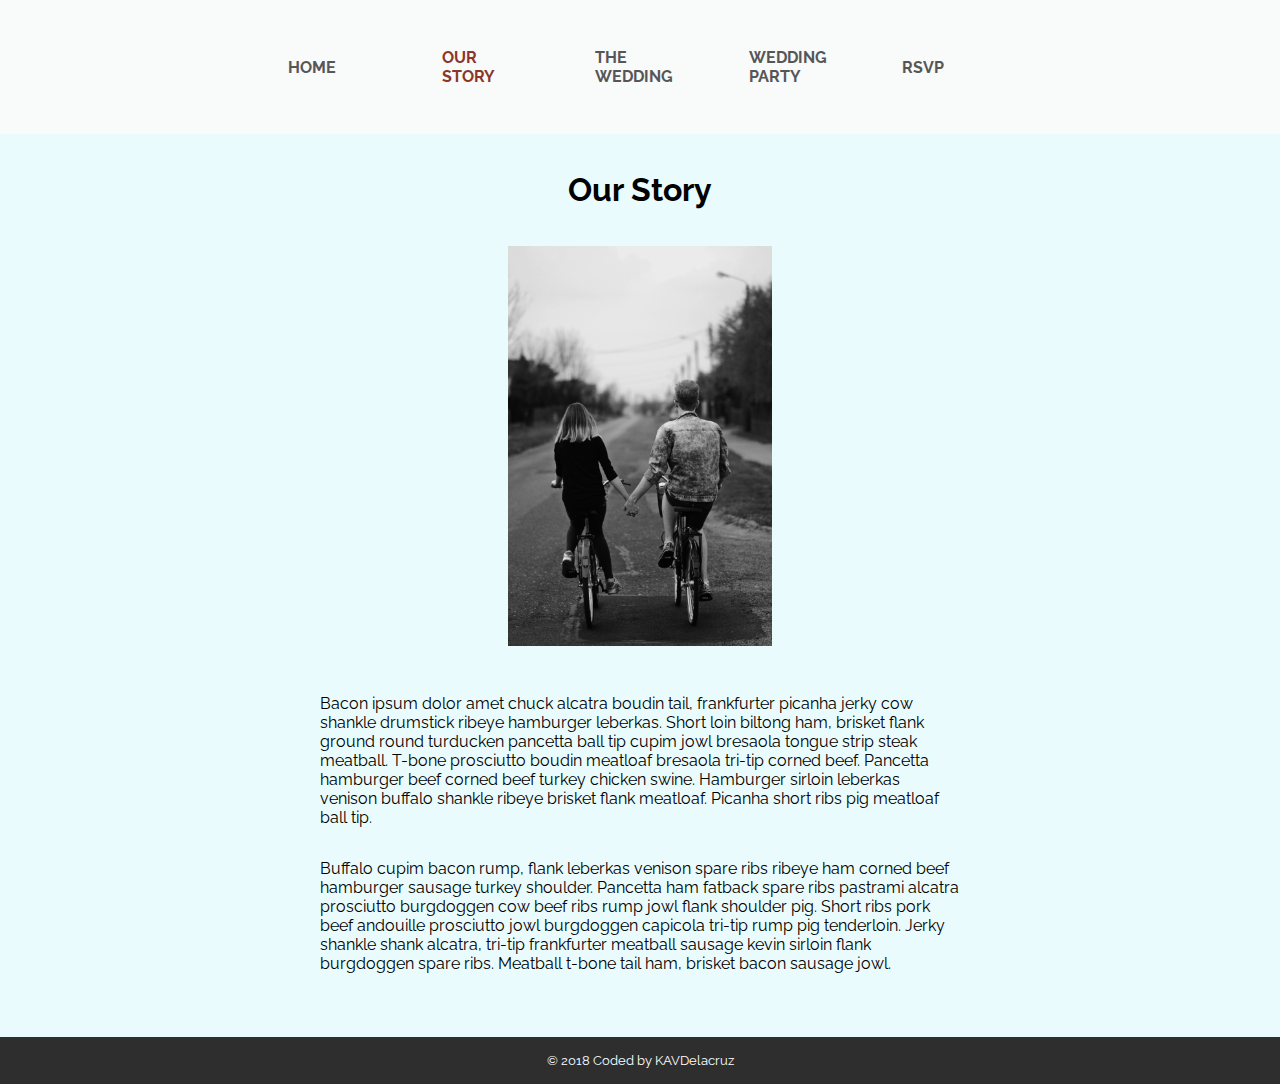
<file: about.html>
<!DOCTYPE html>
<html lang="en">
<head>
    <meta charset="UTF-8">
    <meta name="viewport" content="width=device-width, initial-scale=1.0">
    <meta http-equiv="X-UA-Compatible" content="ie=edge">
    <link href="https://fonts.googleapis.com/css?family=Raleway" rel="stylesheet">
    <link rel="stylesheet" href="css/about.css">
    <title>Our Story</title>
</head>
<body>
    <nav>
        <ul>
            <li><a href="index.html">Home</a></li>
            <li><a class="active" href="about.html">Our Story</a></li>
            <li><a href="wedding-info.html">The Wedding</a></li>
            <li><a href="wedding-party.html">Wedding Party</a></li>
            <li><a href="rsvp.html">RSVP</a></li>
        </ul>
    </nav>

    <div class="wrapper">
        <h1>Our Story</h1>
        
            <img src="images/sabina-ciesielska-325335-unsplash.jpg" alt="couple">
            <p>Bacon ipsum dolor amet chuck alcatra boudin tail, frankfurter picanha jerky cow shankle drumstick ribeye hamburger leberkas. Short loin biltong ham, brisket flank ground round turducken pancetta ball tip cupim jowl bresaola tongue strip steak meatball. T-bone prosciutto boudin meatloaf bresaola tri-tip corned beef. Pancetta hamburger beef corned beef turkey chicken swine. Hamburger sirloin leberkas venison buffalo shankle ribeye brisket flank meatloaf. Picanha short ribs pig meatloaf ball tip.</p>
            <p>Buffalo cupim bacon rump, flank leberkas venison spare ribs ribeye ham corned beef hamburger sausage turkey shoulder. Pancetta ham fatback spare ribs pastrami alcatra prosciutto burgdoggen cow beef ribs rump jowl flank shoulder pig. Short ribs pork beef andouille prosciutto jowl burgdoggen capicola tri-tip rump pig tenderloin. Jerky shankle shank alcatra, tri-tip frankfurter meatball sausage kevin sirloin flank burgdoggen spare ribs. Meatball t-bone tail ham, brisket bacon sausage jowl.</p>
        
    </div>
    <footer>
            &copy; 2018 Coded by KAVDelacruz
    </footer>
</body>
</html>
</file>
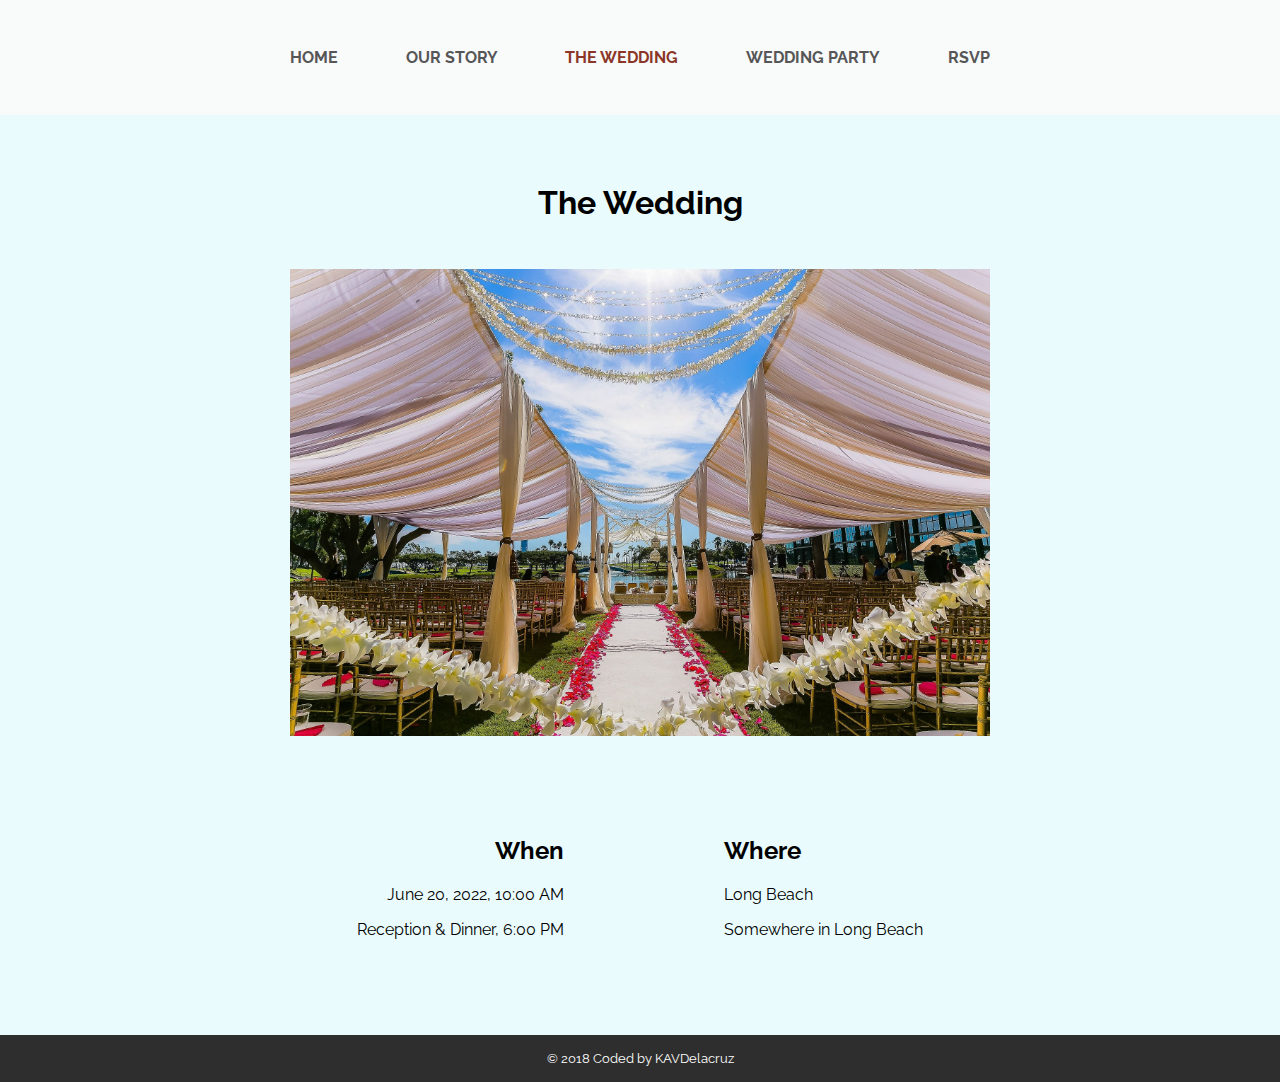
<file: wedding-info.html>
<!DOCTYPE html>
<html lang="en">
<head>
    <meta charset="UTF-8">
    <meta name="viewport" content="width=device-width, initial-scale=1.0">
    <meta http-equiv="X-UA-Compatible" content="ie=edge">
    <link href="https://fonts.googleapis.com/css?family=Raleway" rel="stylesheet">
    <link rel="stylesheet" href="css/wedding-info.css">
    <title>The Wedding Info</title>
</head>
<body>
    <nav>
        <ul>
            <li><a href="index.html">Home</a></li>
            <li><a href="about.html">Our Story</a></li>
            <li><a class="active" href="wedding-info.html">The Wedding</a></li>
            <li><a href="wedding-party.html">Wedding Party</a></li>
            <li><a href="rsvp.html">RSVP</a></li>
        </ul>
    </nav>
    <div class="wrapper">
        <h1>The Wedding</h1>
        <img src="images/wedding-venue.jpeg" alt="wedding-venue">
    <div class="container">
        <div class="when">
            <h2>When</h2>
            <p>June 20, 2022, 10:00 AM</p>
            <p>Reception & Dinner, 6:00 PM </p>
        </div>
        
        <div class="where">
            <h2>Where</h2>
            <p>Long Beach</p>
            <p>Somewhere in Long Beach</p>
        </div>
    </div>
    </div>

    <footer>
        &copy; 2018 Coded by KAVDelacruz
    </footer>
</body>
</html>
</file>
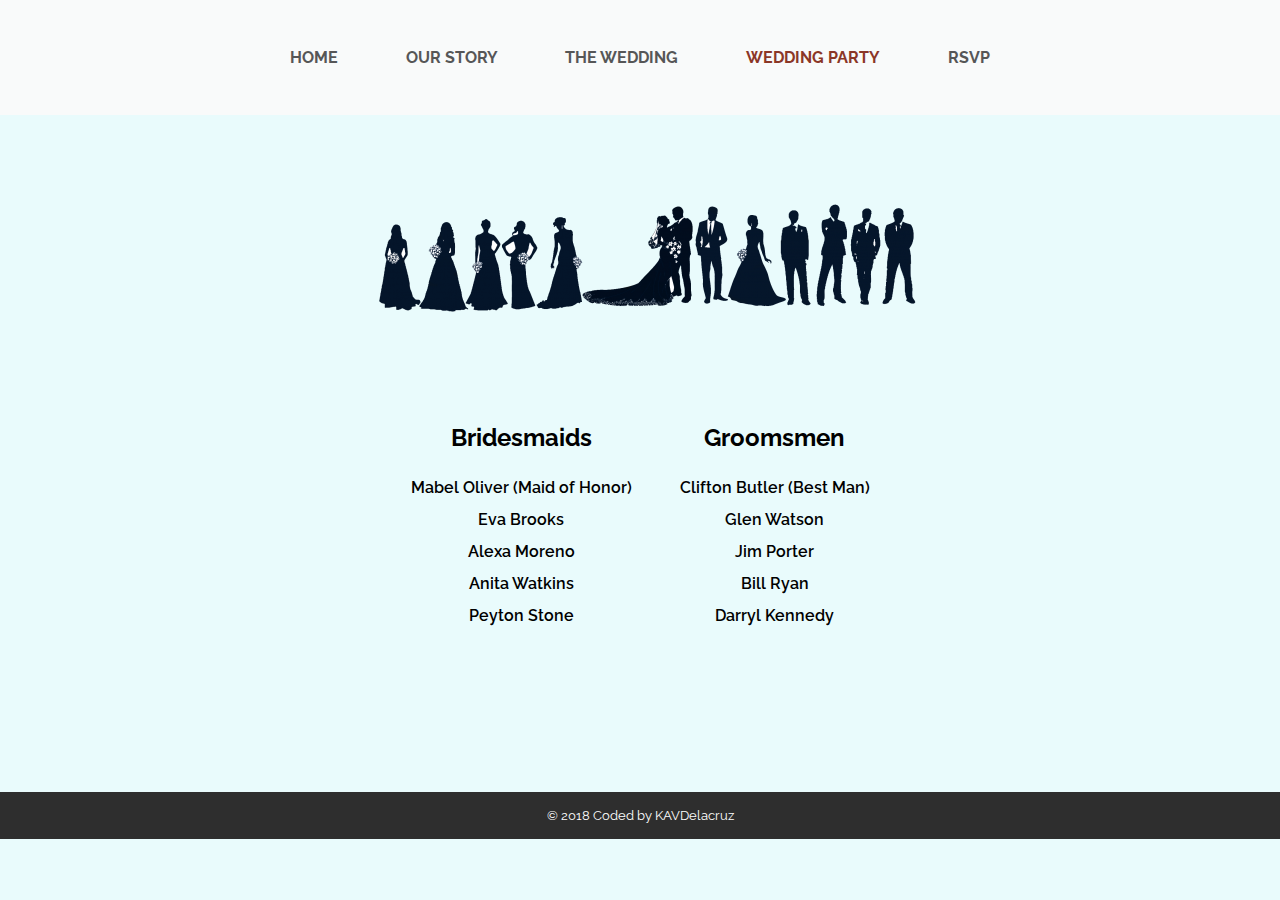
<file: wedding-party.html>
<!DOCTYPE html>
<html lang="en">
<head>
    <meta charset="UTF-8">
    <meta name="viewport" content="width=device-width, initial-scale=1.0">
    <meta http-equiv="X-UA-Compatible" content="ie=edge">
    <link rel="stylesheet" href="css/wedding-party.css">
    <link href="https://fonts.googleapis.com/css?family=Raleway" rel="stylesheet">
    <title>Wedding Party</title>
</head>
<body>
        <nav>
                <ul>
                    <li><a href="index.html">Home</a></li>
                    <li><a href="about.html">Our Story</a></li>
                    <li><a href="wedding-info.html">The Wedding</a></li>
                    <li><a class="active" href="wedding-party.html">Wedding Party</a></li>
                    <li><a href="rsvp.html">RSVP</a></li>
                </ul>
        </nav>
        <div class="wrapper">
            <img src="images/bridesmaid-icon-2.jpg" alt="bridesmaids and groomsmen">
            
            <div class="container">
                <div class="bridesmaid">
                <h2>Bridesmaids</h2>
                <ul>
                    <li>Mabel Oliver (Maid of Honor)</li>
                    <li>Eva Brooks</li>
                    <li>Alexa Moreno</li>
                    <li>Anita Watkins</li>
                    <li>Peyton Stone</li>
                </ul>
                </div>
                <div class="groomsmen">
                <h2>Groomsmen</h2>
                <ul>
                    <li>Clifton Butler (Best Man)</li>
                    <li>Glen Watson</li>
                    <li>Jim Porter</li>
                    <li>Bill Ryan</li>
                    <li>Darryl Kennedy</li>
                </ul>
            </div>
        </div>
    </div>
        <footer>
                &copy; 2018 Coded by KAVDelacruz
        </footer>
</body>
</html>
</file>
<file: css/about.css>
* {
    box-sizing: border-box;
}

*, *:before, *:after {
    box-sizing: inherit;
}

body {
    margin: 0;
    font-family: 'Raleway', sans-serif;
    background-color: #E9FBFC;
}

/* Navigation */

nav {
    background-color: #F9FAFA;
    padding: 1rem 1rem;
}

nav ul{
    display: flex;
    justify-content: space-around;
    align-items: center;
    list-style-type: none;
    margin: 0 15rem;
    padding: 0;
    text-transform: uppercase;
}

nav li {
    padding: 2rem 2rem;
    flex:1;
}

nav a {
    text-decoration: none;
    color: #565657;
    font-weight: 700;

    
}

nav a:hover {
    color: #8b3627;
    transition: .2s;
}

nav a.active {
    color:#8b3627;
}

/* End Navigation */

.wrapper {
    display: flex;
    flex-flow: column nowrap;
    justify-content: center;
    align-items: center;
}

.wrapper h1 {
    padding: 1rem 0;
}

.wrapper img {
    display: block;
    max-width: 100%;
    height: 400px;
    margin-bottom: 2rem;
}

.wrapper p {
    max-width: 50vw;
}

.hidden {
    margin-top: 5rem;
    background-color: #E9FBFC;
}

footer {
    display: flex;
    justify-content: center;
    padding: 1rem 1rem;
    font-size: .8rem;
    color: #fff;
    background-color: #2E2E2E;
    margin-top: 3rem;
}

/* MEDIA QUERIES */

@media screen and (max-width: 600px) {

    nav ul {
        display: flex;
        flex-flow: row;
        align-items: center;
        margin: 0 1rem;
    }

    nav ul li  {
        padding: 1rem 1rem;

    }  
    nav ul li a {
        display: block;
    }  

    .wrapper img {
        display: block;
        height: 400px;
        width: auto;
    }
}

@media screen and (max-width: 480px) {
    nav ul {
        flex-flow: column;
    }

    .wrapper img {
        display: block;
        height: 300px;
        width: auto;
    }
   
}
</file>
<file: css/wedding-info.css>
* {
    box-sizing: border-box;
}

*, *:before, *:after {
    box-sizing: inherit;
}

body {
    margin: 0;
    font-family: 'Raleway', sans-serif;
    background-color: #E9FBFC;
}

/* Navigation */

nav {
    background-color: #F9FAFA;
    padding: 1rem 1rem;
}

nav ul{
    display: flex;
    justify-content: space-around;
    align-items: center;
    list-style-type: none;
    margin: 0 15rem;
    padding: 0;
    text-transform: uppercase;
}

nav ul li {
    padding: 2rem 2rem;

}

nav a {
    text-decoration: none;
    color: #565657;
    font-weight: 700;
}

nav a:hover {
    color: #8b3627;
    transition: .2s;
}

nav a.active {
    color:#8b3627;
}

/* End Navigation */

.wrapper {
    display: flex;
    flex-flow: column nowrap;
    justify-content: center;
    align-items: center;
    margin-top: 3rem;
}

.wrapper h1 {
    margin-bottom: 3rem;
}

.wrapper img {
    display: block;
    width: 700px;
    height: auto;
}
.container {
    display: flex;
    flex-flow: row nowrap;
    margin: 5rem 20rem;
}

.when {
    margin-right: 5rem;
    text-align: right;
}

.where {
    margin-left: 5rem;
}

footer {
    display: flex;
    justify-content: center;
    padding: 1rem 1rem;
    font-size: .8rem;
    color: #fff;
    background-color: #2E2E2E;
}


@media screen and (max-width: 600px) {

    nav ul {
        display: flex;
        flex-flow: row;
        align-items: center;
        margin: 0 1rem;
    }

    nav ul li  {
        padding: 1rem 1rem;

    }  
    nav ul li a {
        display: block;
    }  

    .wrapper img {
        display: block;
        height: 400px;
        width: auto;
    }
}

@media screen and (max-width: 480px) {
    nav ul {
        flex-flow: column;
    }

    .wrapper img {
        display: block;
        height: 300px;
        width: auto;
    }
   
}
</file>
<file: css/wedding-party.css>
* {
    box-sizing: border-box;
}

*, *:before, *:after {
    box-sizing: inherit;
}

body {
    margin: 0;
    font-family: 'Raleway', sans-serif;
    background-color: #E9FBFC;
}

/* Navigation */

nav {
    background-color: #F9FAFA;
    padding: 1rem 1rem;
}

nav ul{
    display: flex;
    flex-flow: row nowrap;
    justify-content: space-around;
    align-items: center;
    list-style-type: none;
    margin: 0 15rem;
    padding: 0;
    text-transform: uppercase;
}

nav li {
    padding: 2rem 2rem;
}


nav a {
    text-decoration: none;
    color: #565657;
    font-weight: 700;

}

nav a:hover {
    color: #8b3627;
    transition: .2s;
}

nav a.active {
    color:#8b3627;
}

/* End Navigation */

.wrapper {
    display: flex;
    flex-flow: column nowrap;
    justify-content: center;
    align-items: center;
}

.wrapper img{
    display: block;
    width: auto;
    height: auto;
    margin: 5rem 0;
}

.container {
    display: flex;
    flex-flow: row nowrap;
    justify-content:center;
    margin-bottom: 10rem;
    font-weight: 600;
}
.bridesmaid {
    margin-right: 2rem;
    text-align: center;
}

.bridesmaid ul {
    margin: 0;
    padding: 0;
    list-style-type: none;
}
.bridesmaid li {
    line-height: 2rem;
}
.groomsmen {
    margin-left: 1rem;
    text-align: center;
}

.groomsmen ul {
    margin: 0;
    padding: 0;
    list-style-type: none;
}

.groomsmen li{
    line-height: 2rem;
}

footer {
    display: flex;
    justify-content: center;
    padding: 1rem 1rem;
    font-size: .8rem;
    color: #fff;
    background-color: #2E2E2E;
}

/* MEDIA QUERIES */

@media screen and (max-width: 600px) {

    nav ul {
        display: flex;
        flex-flow: row;
        align-items: center;
        margin: 0 1rem;
    }

    nav ul li  {
        padding: 1rem 1rem;

    }  
    nav ul li a {
        display: block;
    }  

    .wrapper img {
        display: block;
        height: auto;
        width: auto;
    }
}

@media screen and (max-width: 480px) {
    nav ul {
        flex-flow: column;
    }

    .wrapper img {
        display: block;
        height: 100px;
        width: auto;
    }
   
}
</file>
